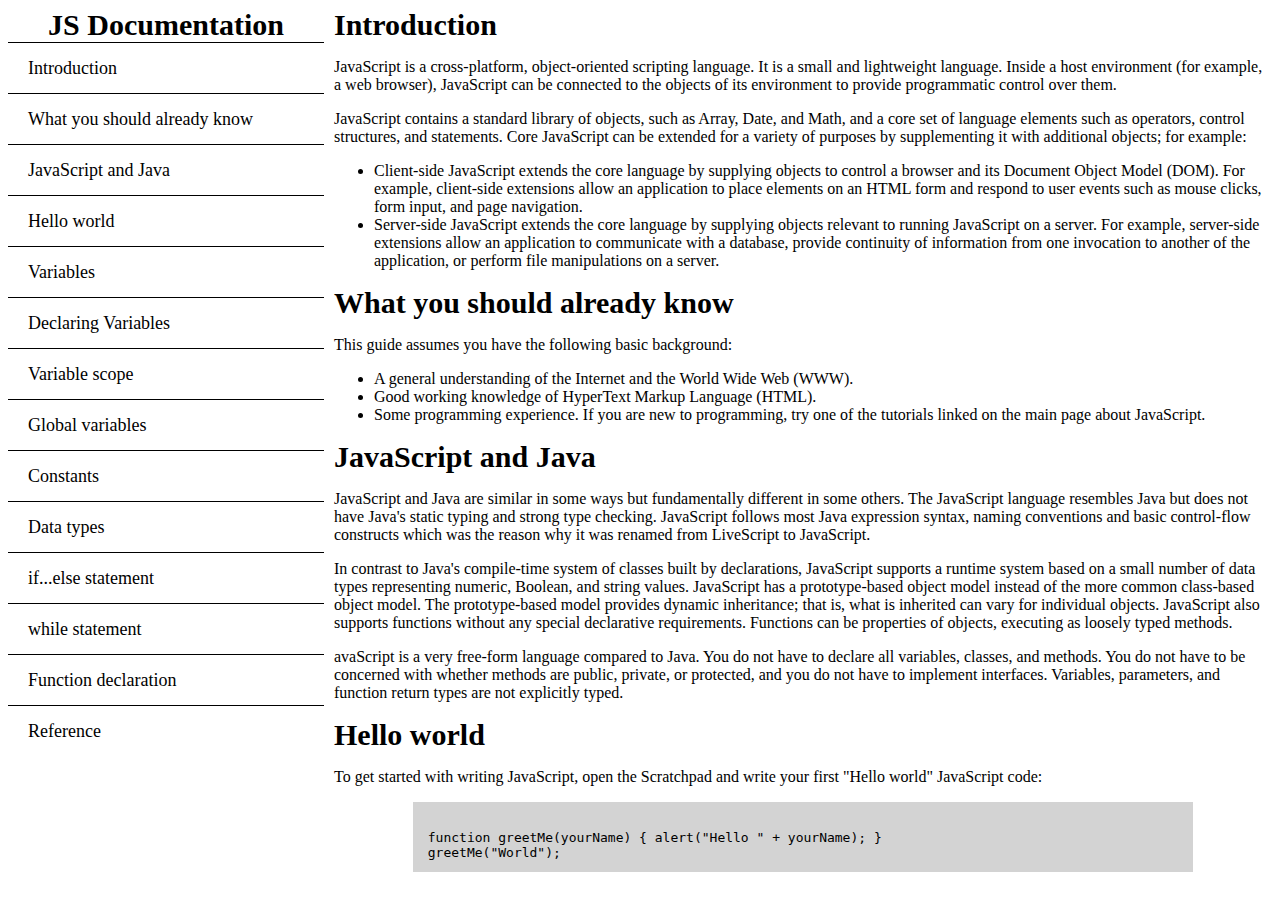
<file: documentation/tech-doc-page.html>
<!DOCTYPE html>
<html lang="en">
<head>
    <link rel="stylesheet" href="css/style.css">
    <meta charset="UTF-8">
    <meta name="viewport" content="width=device-width, initial-scale=1.0">
    <title>JS Documentation</title>
</head>
<body>
    <main id="main-doc">
        <section id="Introduction" class="main-section">
            <header>Introduction</header>
            <p>JavaScript is a cross-platform, object-oriented scripting language. It is a small and lightweight language.
                Inside a host environment (for example, a web browser), JavaScript can be connected to the objects of its
                environment to provide programmatic control over them.</p>
            <p>JavaScript contains a standard library of objects, such as Array, Date, and Math, and a core set of language
                elements such as operators, control structures, and statements. Core JavaScript can be extended for a variety
                of purposes by supplementing it with additional objects; for example: </p>
            <ul>
                <li>Client-side JavaScript extends the core language by supplying objects to control a browser and its Document
                    Object Model (DOM). For example, client-side extensions allow an application to place elements on an HTML
                    form and respond to user events such as mouse clicks, form input, and page navigation.</li>
                <li>Server-side JavaScript extends the core language by supplying objects relevant to running JavaScript on a
                    server. For example, server-side extensions allow an application to communicate with a database, provide
                    continuity of information from one invocation to another of the application, or perform file manipulations on a server.</li>
            </ul>
        </section>
        <section id="What_you_should_already_know" class="main-section">
            <header>What you should already know</header>
            <p>This guide assumes you have the following basic background:</p>
            <ul>
                <li>A general understanding of the Internet and the World Wide Web (WWW).</li>
                <li>Good working knowledge of HyperText Markup Language (HTML).</li>
                <li>Some programming experience. If you are new to programming, try one of the
                    tutorials linked on the main page about JavaScript.</li>
            </ul>
        </section>
        <section id="JavaScript_and_Java" class="main-section">
            <header>JavaScript and Java</header>
            <p>JavaScript and Java are similar in some ways but fundamentally different in some others. The JavaScript language
                resembles Java but does not have Java's static typing and strong type checking. JavaScript follows most Java
                expression syntax, naming conventions and basic control-flow constructs which was the reason why it was renamed
                from LiveScript to JavaScript.</p>
            <p>In contrast to Java's compile-time system of classes built by declarations, JavaScript supports a runtime
                system based on a small number of data types representing numeric, Boolean, and string values. JavaScript has
                a prototype-based object model instead of the more common class-based object model. The prototype-based model
                provides dynamic inheritance; that is, what is inherited can vary for individual objects. JavaScript also
                supports functions without any special declarative requirements. Functions can be properties of objects,
                executing as loosely typed methods.</p>
            <p>avaScript is a very free-form language compared to Java. You do not have to declare all variables, classes,
                and methods. You do not have to be concerned with whether methods are public, private, or protected, and you
                do not have to implement interfaces. Variables, parameters, and function return types are not explicitly typed.</p>
        </section>
        <section id="Hello_world" class="main-section">
            <header>Hello world</header>
            <p>To get started with writing JavaScript, open the Scratchpad and write your first "Hello world" JavaScript code:</p>
            <div class="code-area">
                <code>
                    <p>function greetMe(yourName) { alert("Hello " + yourName); }<br>
                    greetMe("World");</p>
                </code>
            </div>
            <p>Select the code in the pad and hit Ctrl+R to watch it unfold in your browser!</p>
        </section>
        <section id="Variables" class="main-section">
            <header>Variables</header>
            <p>You use variables as symbolic names for values in your application.
                The names of variables, called identifiers, conform to certain rules.</p>
            <p>A JavaScript identifier must start with a letter, underscore (_), or dollar sign ($); subsequent characters
                can also be digits (0-9). Because JavaScript is case sensitive, letters include the characters "A" through
                "Z" (uppercase) and the characters "a" through "z" (lowercase).</p>
            <p>You can use ISO 8859-1 or Unicode letters such as å and ü in identifiers. You can also use the Unicode
                escape sequences as characters in identifiers. Some examples of legal names are Number_hits, temp99, and _name.</p>
        </section>
        <section id="Declaring_variables" class="main-section">
            <header>Declaring variables</header>
            <p>You can declare a variable in three ways:</p>
            <p>With the keyword var. For example,</p>
            <div class="code-area">
                <code>
                    <p>var x = 42.</p>
                </code>
            </div>
            <p>This syntax can be used to declare both local and global variables. </p>
            <p>By simply assigning it a value. For example,</p>
            <div class="code-area">
                <code>
                    <p>x = 42.</p>
                </code>
            </div>
            <p>This always declares a global variable. It generates a strict JavaScript warning. You shouldn't use this variant.</p>
            <p>With the keyword let. For example,</p>
            <div class="code-area">
                <code>
                    <p>let y = 13.</p>
                </code>
            </div>
            <p>This syntax can be used to declare a block scope local variable. See Variable scope below.</p>
        </section>
        <section id="Variable_scope" class="main-section">
            <header>Variable scope</header>
            <p>When you declare a variable outside of any function, it is called a global variable, because it is available to any
                other code in the current document. When you declare a variable within a function, it is called a local variable,
                because it is available only within that function.</p>
            <p>JavaScript before ECMAScript 2015 does not have block statement scope; rather, a variable declared within a
                block is local to the function (or global scope) that the block resides within. For example the following
                code will log 5, because the scope of x is the function (or global context) within which x is declared, not
                the block, which in this case is an if statement.</p>
            <div class="code-area">
                <code>
                    <p>if (true) { var x = 5; } console.log(x); // 5</p>
                </code>
            </div>
            <p>This behavior changes, when using the let declaration introduced in ECMAScript 2015.</p>
            <div class="code-area">
                <code>
                    <p>if (true) { let y = 5; } console.log(y); // ReferenceError: y is not defined</p>
                </code>
            </div>
        </section>
        <section id="Global_variables" class="main-section">
            <header>Global variables</header>
            <p>Global variables are in fact properties of the global object. In web pages the global
                object is window, so you can set and access global variables using the window.variable syntax.</p>
            <p>Consequently, you can access global variables declared in one window or frame from another window
                or frame by specifying the window or frame name. For example, if a variable called phoneNumber
                is declared in a document, you can refer to this variable from an iframe as parent.phoneNumber.</p>
        </section>
        <section id="Constants" class="main-section">
            <header>Constants</header>
            <p>You can create a read-only, named constant with the const keyword. The syntax of a constant identifier
                is the same as for a variable identifier: it must start with a letter, underscore or dollar sign and
                can contain alphabetic, numeric, or underscore characters.</p>
            <div class="code-area">
                <code>
                    <p>const PI = 3.14;</p>
                </code>
            </div>
            <p>A constant cannot change value through assignment or be re-declared while the
                script is running. It has to be initialized to a value.</p>
            <p>The scope rules for constants are the same as those for let block scope variables.
                If the const keyword is omitted, the identifier is assumed to represent a variable.</p>
            <p>You cannot declare a constant with the same name as a function or variable in the same scope. For example:</p>
            <div class="code-area">
                <code>
                    <p>// THIS WILL CAUSE AN ERROR function f() {}; const f = 5; // THIS WILL<br>
                        CAUSE AN ERROR ALSO function f() { const g = 5; var g; //statements }</p>
                </code>
            </div>
            <p>However, object attributes are not protected, so the following statement is executed without problems.</p>
            <div class="code-area">
                <code>
                    <p>const MY_OBJECT = {"key": "value"}; MY_OBJECT.key = "otherValue";</p>
                </code>
            </div>
        </section>
        <section id="Data_types" class="main-section">
            <header>Data types</header>
            <p>The latest ECMAScript standard defines seven data types:</p>
            <ul>
                <li>Six data types that are primitives:</li>
                <ul>
                    <li>Boolean. true and false.</li>
                    <li>null. A special keyword denoting a null value. Because JavaScript is case-sensitive,
                        null is not the same as Null, NULL, or any other variant.</li>
                    <li>undefined. A top-level property whose value is undefined.</li>
                    <li>Number. 42 or 3.14159.</li>
                    <li>String. "Howdy"</li>
                    <li>Symbol (new in ECMAScript 2015). A data type whose instances are unique and immutable.</li>
                </ul>
                <li>and Object</li>
            </ul>
            <p>Although these data types are a relatively small amount, they enable you to perform useful
                functions with your applications. Objects and functions are the other fundamental elements
                in the language. You can think of objects as named containers for values, and functions as
                procedures that your application can perform.</p>
        </section>
        <section id="if_else_statement" class="main-section">
            <header>if...else statement</header>
            <p>Use the if statement to execute a statement if a logical condition is true. Use the optional
                else clause to execute a statement if the condition is false. An if statement looks as follows:</p>
            <div class="code-area">
                <code>
                    <p>if (condition) { statement_1; } else { statement_2; }</p>
                </code>
            </div>
            <p>condition can be any expression that evaluates to true or false. See Boolean for an explanation of
                what evaluates to true and false. If condition evaluates to true, statement_1 is executed; otherwise,
                statement_2 is executed. statement_1 and statement_2 can be any statement, including further nested if statements.</p>
            <p>You may also compound the statements using else if to have multiple conditions tested in sequence, as follows:</p>
            <div class="code-area">
                <code>
                    <p>if (condition_1) { statement_1; } else if (condition_2) { statement_2;}</p>
                    <p>else if (condition_n) { statement_n; } else { statement_last; }</p>
                </code>
            </div>
            <p>In the case of multiple conditions only the first logical condition which evaluates to true
                will be executed. To execute multiple statements, group them within a block statement ({ ... }) .
                In general, it's good practice to always use block statements, especially when nesting if statements:</p>
            <div class="code-area">
                <code>
                    <p>if (condition) { statement_1_runs_if_condition_is_true;<br>
                        statement_2_runs_if_condition_is_true; } else {<br>
                        statement_3_runs_if_condition_is_false;<br>
                        statement_4_runs_if_condition_is_false; }</p>
                </code>
            </div>
            <p>It is advisable to not use simple assignments in a conditional expression, because
                the assignment can be confused with equality when glancing over the code. For example,
                do not use the following code:</p>
            <div class="code-area">
                <code>
                    <p>if (x = y) { /* statements here */ }</p>
                </code>
            </div>
            <p>If you need to use an assignment in a conditional expression, a common
                practice is to put additional parentheses around the assignment. For example:</p>
            <div class="code-area">
                <code>
                    <p>if ((x = y)) { /* statements here */ }</p>
                </code>
            </div>
        </section>
        <section id="while_statement" class="main-section">
            <header>while statement</header>
            <p>A while statement executes its statements as long as a specified condition evaluates
                to true. A while statement looks as follows:</p>
            <div class="code-area">
                <code>
                    <p>while (condition) statement</p>
                </code>
            </div>
            <p>If the condition becomes false, statement within the loop stops executing and control passes to the statement following the loop.</p>
            <p>The condition test occurs before statement in the loop is executed. If the condition returns
                true, statement is executed and the condition is tested again. If the condition returns false,
                execution stops and control is passed to the statement following while.</p>
            <p>To execute multiple statements, use a block statement ({ ... }) to group those statements.</p>
            <p>Example:</p>
            <p>The following while loop iterates as long as n is less than three:</p>
            <div class="code-area">
                <code>
                    <p>var n = 0; var x = 0; while (n < 3) { n++; x += n; }</p>
                </code>
            </div>
            <p>With each iteration, the loop increments n and adds that value to x. Therefore, x and n take on the following values:</p>
            <ul>
                <li>After the first pass: n = 1 and x = 1</li>
                <li>After the second pass: n = 2 and x = 3</li>
                <li>After the third pass: n = 3 and x = 6</li>
            </ul>
            <p>After completing the third pass, the condition n < 3 is no longer true, so the loop terminates.</p>
        </section>
        <section id="Function_declaration" class="main-section">
            <header>Function declarations</header>
            <p>A function definition (also called a function declaration, or function statement) consists of the function keyword, followed by:</p>
            <ul>
                <li>The name of the function.</li>
                <li>A list of arguments to the function, enclosed in parentheses and separated by commas.</li>
                <li>The JavaScript statements that define the function, enclosed in curly brackets, { }.</li>
            </ul>
            <p>For example, the following code defines a simple function named square:</p>
            <div class="code-area">
                <code>
                    <p>function square(number) { return number * number; }</p>
                </code>
            </div>
            <p>The function square takes one argument, called number. The function consists of one statement
                that says to return the argument of the function (that is, number) multiplied by itself. The
                return statement specifies the value returned by the function.</p>
            <div class="code-area">
                <code>
                    <p>return number * number;</p>
                </code>
            </div>
            <p>Primitive parameters (such as a number) are passed to functions by value; the value is passed
                to the function, but if the function changes the value of the parameter, this change is not
                reflected globally or in the calling function.</p>
        </section>
        <section id="Reference" class="main-section">
            <header>Reference</header>
            <p>All the documentation in this page is taken from 
                <a href="https://developer.mozilla.org/en-US/docs/Web/JavaScript/Guide" target="_blank">MDN</a></p>
        </section>
    </main>
    <nav id="navbar">
        <header id="nav-header">JS Documentation</header>
        <div><a id="Introduction" class="nav-link" href="#Introduction">Introduction</a></div>
        <div><a id="What_you_should_already_know" class="nav-link" href="#What_you_should_already_know">What you should already know</a></div>
        <div><a id="JavaScript_and_Java" class="nav-link" href="#JavaScript_and_Java">JavaScript and Java</a></div>
        <div><a id="Hello_world" class="nav-link" href="#Hello_world">Hello world</a></div>
        <div><a id="Variables" class="nav-link" href="#Variables">Variables</a></div>
        <div><a id="Declaring_variables" class="nav-link" href="#Declaring_variables">Declaring Variables</a></div>
        <div><a id="Variable_scope" class="nav-link" href="#Variable_scope">Variable scope</a></div>
        <div><a id="Global_variables" class="nav-link" href="#Global_variables">Global variables</a></div>
        <div><a id="Constants" class="nav-link" href="#Constants">Constants</a></div>
        <div><a id="Data_types" class="nav-link" href="#Data_types">Data types</a></div>
        <div><a id="if_else_statement" class="nav-link" href="#if_else_statement">if...else statement</a></div>
        <div><a id="while_statement" class="nav-link" href="#while_statement">while statement</a></div>
        <div><a id="Fuction_declaration" class="nav-link" href="#Function_declaration">Function declaration</a></div>
        <div><a id="Reference" class="nav-link" href="#Reference">Reference</a></div>
    </nav>
</body>
</html>
</file>
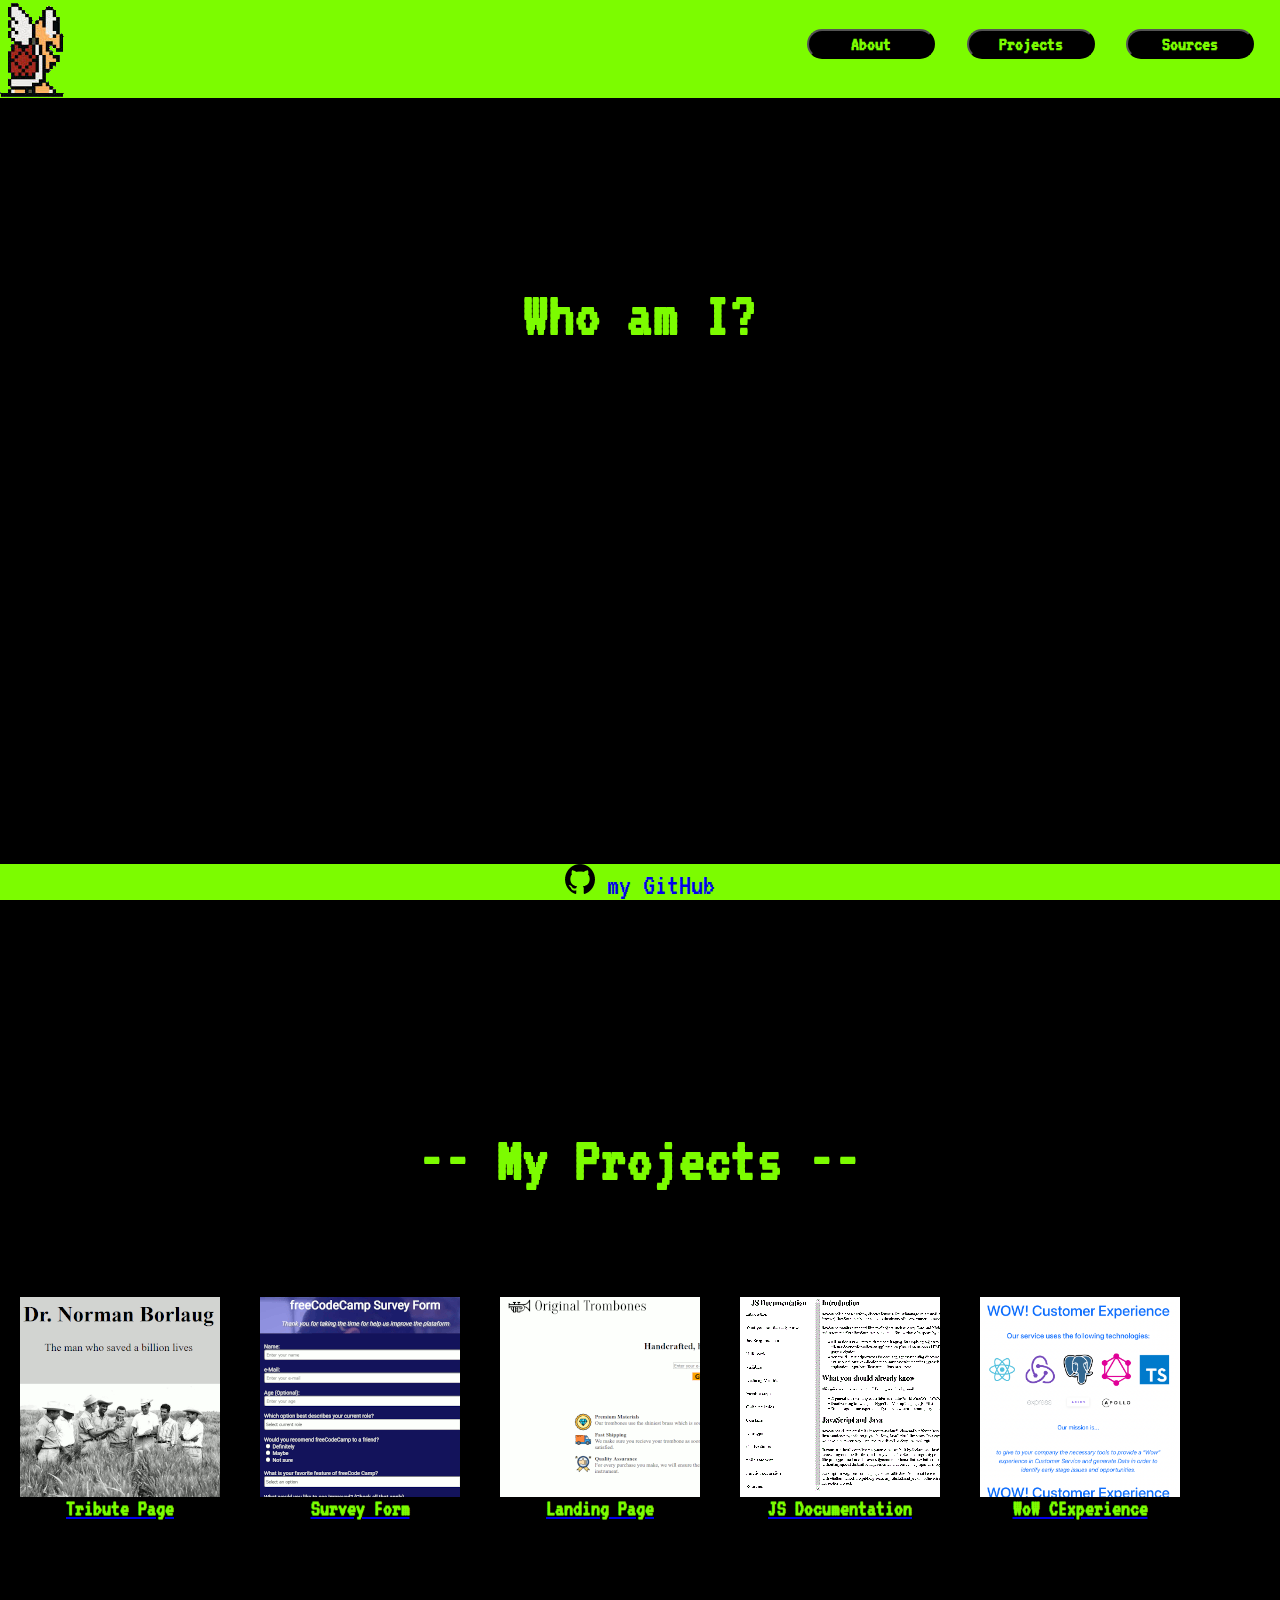
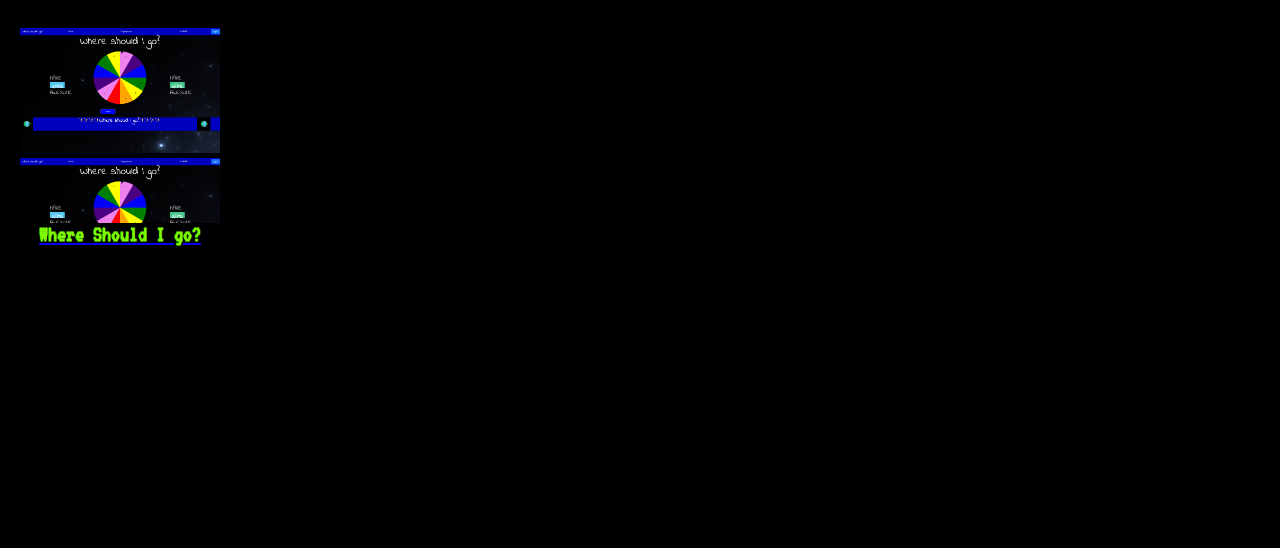
<file: personal-portifolio/personal-portifolio.html>
<!DOCTYPE html>
<html lang="en">
<head>
    <meta charset="UTF-8">
    <meta name="viewport" content="width=device-width, initial-scale=1.0">
    <link rel="stylesheet" href="css/style.css">
    <title>My Portifolio</title>
</head>
<body>
    <nav id="navbar">
        <img src="flying-turtle.png">
        <div class="buttons">
            <a href="#welcome-section" target="_self"><button type="button">About</button></a>
            <a href="#projects-heading" target="_self"><button type="button">Projects</button></a>
            <a><button>Sources</button></a>
        </div>
    </nav>

    <section id="welcome-section">
        <h1>Who am I?</h1>
        <img src="ani.gif">
    </section>

    <div>
        <section id="projects">
            <h2 id="projects-heading"> -- My Projects --</h2>
            
            <a href="https://rudolffonseca.github.io/freecodecamp/TributePage/tribute.html" target="_blank">
            <div class="project-title project-box" style="background-image: url(project-1.gif);">
                <h2 class="project-link">Tribute Page</h2>
            </div>
            </a>
            
            <a href="https://rudolffonseca.github.io/freecodecamp/Survey%20Form/surveyform.html" target="_blank">
            <div class="project-title project-box" style="background-image: url(project-2.gif); background-size: contain;">
                <h2 class="project-link">Survey Form</h2>
            </div>
            </a>

            <a href="https://rudolffonseca.github.io/freecodecamp/landingpage/landingpage.html" target="_blank">
                <div class="project-title project-box" style="background-image: url(project-3.gif);">
                    <h2 class="project-link">Landing Page</h2>
                </div>
            </a>
            
            <a href="https://rudolffonseca.github.io/freecodecamp/documentation/tech-doc-page.html" target="_blank">
                <div class="project-title project-box" style="background-image: url(project-4.gif);">
                    <h2 class="project-link">JS Documentation</h2>
                </div>
            </a>

            <a href="https://github.com/rudolffonseca/wow-ces-customer" target="_blank">
                <div class="project-title project-box" style="background-image: url(wow_project.png); background-size: contain;">
                    <h2 class="project-link">WoW CExperience</h2>
                </div>
            </a>

            <a href="https://github.com/FabioDiCeglie/Travel-Group-Project-Front-End" target="_blank">
                <div class="project-title project-box" style="background-image: url(where_should_i_go.png); background-size: contain;">
                    <h2 class="project-link">Where Should I go?</h2>
                </div>
            </a>

        </section>
    </div>

    <footer style="height: 200px;">
        <a id="profile-link" href="https://github.com/rudolffonseca/" target="_blank">
            <img src="git-icon2.png" style="height: 30px; width: auto;"> my GitHub</a>
    </footer>
</body>
</html>
</file>
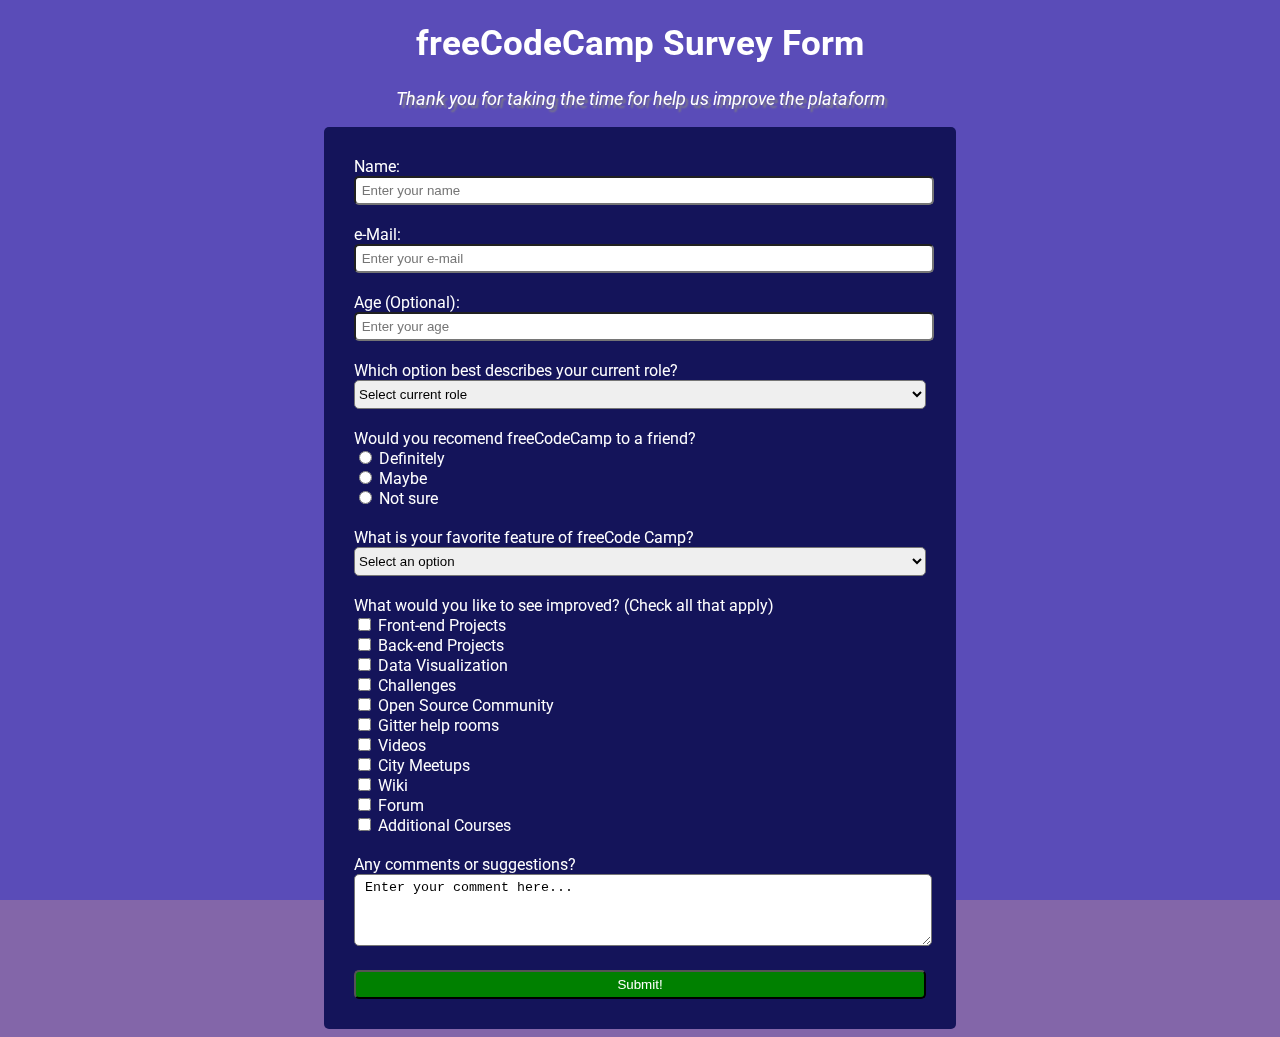
<file: Survey Form/surveyform.html>
<!DOCTYPE html>

<html>

<link rel="stylesheet" href="css/style.css">

<body>
  
  <!--this div servers just to set a background color-->
  <div id="back-color"></div>
  
  <div id="container">
    <header>
      <h1 id="title">freeCodeCamp Survey Form</h1>
      <p id="description"><em>Thank you for taking the time for help us improve the plataform</em></p>
    </header>

    <form id="survey-form">
      <div class="form-group">
        <label for="name">Name:</label><br>
          <input type="text" 
                 id="name" 
                 class="text-input"
                 placeholder=" Enter your name" 
                 name="name"
                 required><br>
      </div>
      
      <div class="form-group">
        <label for="email">e-Mail:</label><br>
          <input type="email" class="text-input" id="email" name="email" placeholder=" Enter your e-mail" required><br>
      </div>
      
      <div class="form-group">
        <label for="number">Age (Optional):</label><br>
          <input type="number" class="text-input" id="number" name="age" min="10" max="99" pattern="[\d]{2}" placeholder=" Enter your age"><br>
      </div>
      
      <div class="form-group">
        <label for="c-role">Which option best describes your current role?</label><br>
        <select id="dropdown" class="text-input" name="role">
          <option value="" 
                selected
                disabled>Select current role</option>
          <option value="student">Student</option>
          <option value="ftjob">Full Time Job</option>
          <option value="ftlearner">Full Time Learner</option>
          <option value="pnts">Prefer not to say</option>
          <option value="other">Other</option>
        </select>
      </div>

      <div class="form-group">
        <label>Would you recomend freeCodeCamp to a friend?</label><br>
        <input type="radio"
               id="definitely" 
               name="friend" 
               value="definitely">
        <label for="definitely">Definitely</label><br>
        <input type="radio" id="maybe" name="friend" value="maybe">
        <label for="maybe">Maybe</label><br>
        <input type="radio" id="notsure" name="friend" value="notsure">
        <label for="notsure">Not sure</label><br>
      </div>
      
      <div class="form-group">
        <label for="feature">What is your favorite feature of freeCode Camp?</label><br>
        <select id="feature" class="text-input" name="option">
          <option selected disabled>Select an option</option>
          <option value="challenges">Challenges</option>
          <option value="projects">Projects</option>
          <option value="community">Community</option>
          <option value="opensource">Open Source</option>
        </select><br>
      </div>
      
      <div class="form-group">
        <label>What would you like to see improved? (Check all that apply)</label><br>
          <input type="checkbox" name="imp1" value="fep">
            <label>Front-end Projects</label><br>
          <input type="checkbox" name="imp2" value="bep">
            <label>Back-end Projects</label><br>
          <input type="checkbox" name="imp3" value="data">
            <label>Data Visualization</label><br>
          <input type="checkbox" name="imp4" value="chal">
            <label>Challenges</label><br>
          <input type="checkbox" name="imp5" value="osc">
            <label>Open Source Community</label><br>
          <input type="checkbox" name="imp6" value="ghr">
            <label>Gitter help rooms</label><br>
          <input type="checkbox" name="imp7" value="vid">
            <label>Videos</label><br>
          <input type="checkbox" name="imp8" value="meet">
            <label>City Meetups</label><br>
          <input type="checkbox" name="imp9" value="wiki">
            <label>Wiki</label><br>
          <input type="checkbox" name="imp8" value="forum">
            <label>Forum</label><br>
          <input type="checkbox" name="imp9" value="add">
            <label>Additional Courses</label><br>
      </div>
      
      <div class="form-group">
        <label for="comments">Any comments or suggestions?</label><br>
        <textarea id="comments"
                  class="text-input"
                  name="comment" 
                  rows="4"> Enter your comment here...
        </textarea><br>
      </div>
      
      <input type="submit" class="text-input" value="Submit!" style="background-color: green; color: white;">
    </form>
  </div>
</body>

</html>
</file>
<file: documentation/css/style.css>
body {
    display: grid;
    grid-template-columns: 25% 75%;
    grid-template-rows: 96vh;
}

header {
    font-size: 30px;
    font-weight: 600;
}

#main-doc {
    grid-column: 2 / 3;
    grid-row: 1 / 2;
    overflow-y: scroll;
    padding-left: 10px;
}

#navbar {
    grid-column: 1 / 2;
    grid-row: 1 / 2;
    overflow-y: scroll;
}

#navbar header {
    background-color: white;
    width: 100%;
    position: sticky;
    top: 0;
}

#navbar div {
    border-style: solid;
    border-width: thin;
    border-color: black;
    border-top: 1;
    border-right: 0;
    border-bottom: 0;
    border-left: 0;
}

#nav-header {
    text-align: center;
}

.nav-link {
    color: black;
    font-size: 18px;
    text-decoration: none;
    line-height: 50px;
    margin-left: 20px;
}

.code-area {
    background-color: lightgray;
    width: 80%;
    margin: auto;
    padding: 15px;
}

@media (max-width: 1096px) {
    body {
        display: grid;
        grid-template-columns: 95vw;
        grid-template-rows: 30vh 65vh;
    }
    
    #main-doc {
        grid-column: 1 / 3;
        grid-row: 2 / 3;
        border-style: solid;
        border-width: thick;
        border-right: 0;
        border-bottom: 0;
        border-left: 0;
    }

    #navbar {
        grid-column: 1 / 3;
        grid-row: 1 / 2;
    }
}
</file>
<file: personal-portifolio/css/style.css>
@import url('https://fonts.googleapis.com/css2?family=VT323&display=swap');

html {
    background-color: black;
    font-family: 'VT323', monospace;
}

body {
    margin: 0;
    padding: 0;
}

#navbar {
    background-color: lawngreen;
    height: min-content;
    display: flex;
    flex-wrap: wrap;
    position: sticky;
    top: 0;
    margin: 0;
    z-index: 1;
}

#navbar img {
    
}

.buttons {
    position: absolute;
    right: 0;
    top: 30%;
}

#navbar button {
    background-color: black;
    color: lawngreen;
    font-family: 'VT323';
    font-size: 20px;
    font-weight: 700;
    width: 10vw;
    min-width: 70px;
    height: 30px;
    margin-right: 2vw;
    border-radius: 15px;
    font-size-adjust: inherit;
}


#navbar button:hover {
    background-color: orange;
    color: black !important;
}
#navbar a { text-decoration: none; }
#navbar a:visited { color: lawngreen;}

#welcome-section {
    background-color: black;
    position: relative;
    height: 100vh;
    padding-top: 50px;
}

#welcome-section h1 {
    padding-top: 15vh;
    text-align: center;
    font-family: 'VT323';
    color: lawngreen;
    font-size: 5vw;
    margin: 0;
}

#welcome-section img {
    position: absolute;
    top: 40vh;
    left: 25vw;
    width: 50vw;
    height: auto;
}

#projects {
    background-color: black;
    position: relative;
    top: -20px;
    height: 100vh;
    display: flex;
    flex-wrap: wrap;
}

#projects-heading {
    flex-basis: 100vw;
    text-align: center;
    font-family: 'VT323';
    color: lawngreen;
    font-size: 5vw;
    padding-top: 100px;
    margin: 0;
}

.project-box {
    width: 200px;
    height: 200px;
    margin: 20px;
}

.project-title {
    font-family: 'vt323';
    font-size: 15px;
    color: lawngreen;
    text-decoration: none;
    text-align: center;
}

.project-link {
    background-color: black;
    margin: 0;
    position: relative;
    top: 100%;
}

#profile-link {
    background-color: lawngreen;
    position: fixed;
    bottom: 0;
    width: 100vw;
    min-height: min-content;
    text-align: center;
    font-family: 'VT323';
    font-size: 30px;
    text-decoration: none;
    vertical-align: middle;

}

@media (max-width: 800px) {
    #navbar button {
        font-size: 15px;
    }
    .buttons {
        width: min-content;
        top: 5px;
    }
}
</file>
<file: Survey Form/css/style.css>
@import url(https://fonts.googleapis.com/css?family=Roboto);

body {
  font-family: 'Roboto';
  background-color: rgba(100, 64, 147, 0.8);
  background-image: url(https://cdn.freecodecamp.org/testable-projects-fcc/images/survey-form-background.jpeg);
  background-repeat: no-repeat;
  background-size: auto;
  background-blend-mode: cover;
  position: static;
}

#back-color {
  background-color: rgba(50, 50, 200, 0.5);
  position: fixed;
  top: 0px;
  left: 0px;
  bottom: 0px;
  right: 0px;
  z-index: -1;
}

#container {
  color: white;
}

#title {
  text-align: center;
  font-size: 35px;
}

#description {
  text-align: center;
  text-shadow: 3px 3px 2px gray;
  font-size: 18px;
}

#survey-form {
  background-color: rgb(20, 20, 90);
  margin-left: 25%;
  margin-right: 25%;
  border-radius: 5px;
  padding: 30px;
}

.form-group {
  margin-bottom: 20px;
}

.text-input {
  width: 100%;
  padding-top: 5px;
  padding-bottom: 5px;
  border-radius: 5px;
}
</file>
